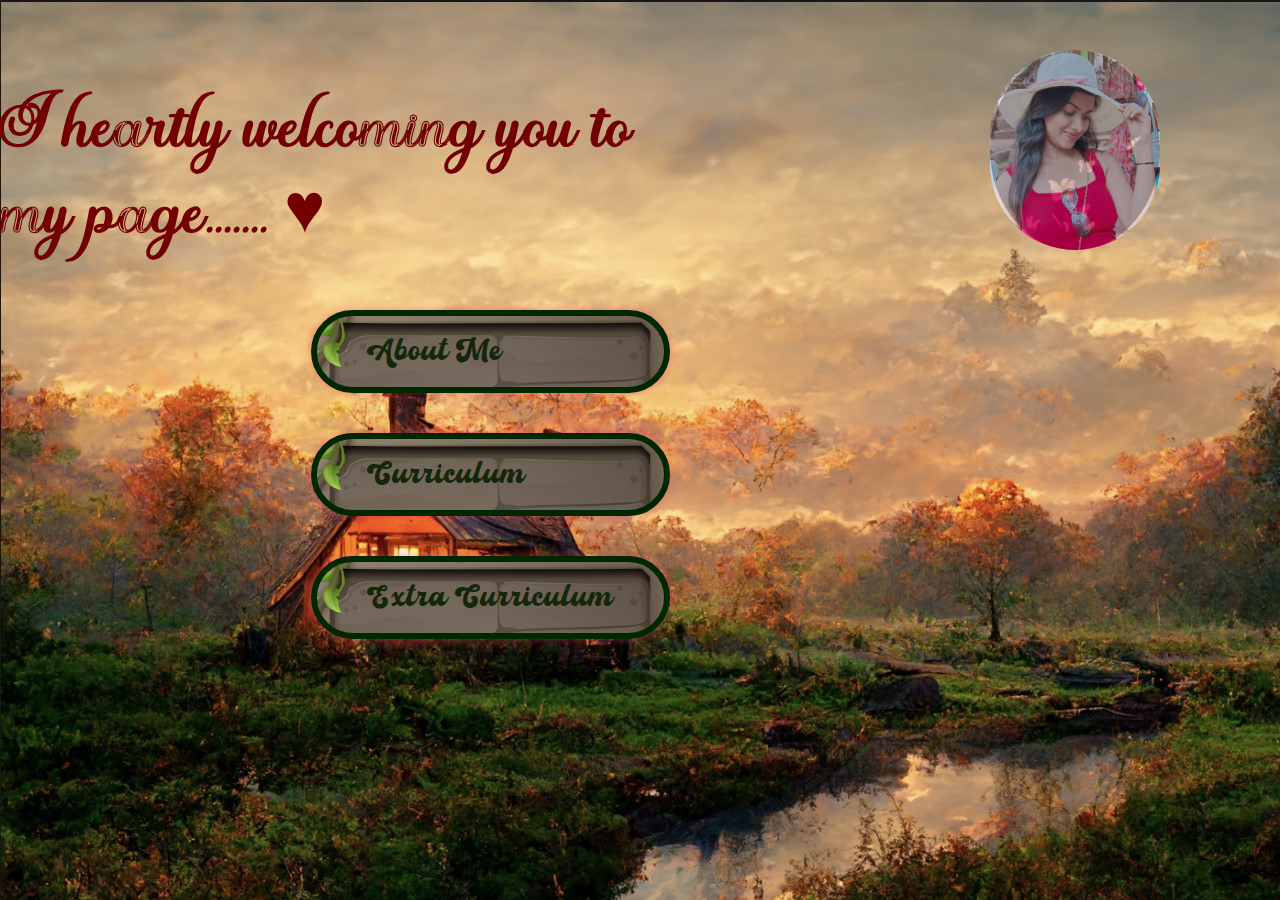
<file: index.html>
<!DOCTYPE html>
<html lang="en">
<head>
    <meta charset="UTF-8">
    <meta name="viewport" content="width=device-width, initial-scale=1.0">
    <title>Rachana</title>
    <link rel="stylesheet" href="styles.css">
</head>
<body>
    <h1 class="custom-font">I heartly welcoming you to my page....... &#9829</h1>
    <img src="./images/red_hat.jpg" alt="Red Hat" class="red-hat-photo">
    <div class="photo-container">
        
        
    </div>
    <div class="container">
        <video autoplay muted loop class="butterfly-video">
            <source src="vedio animations/actual butterfly.mp4" type="video/mp4">
            Your browser does not support the video tag.
        </video>    
    </div>
    <div class="buttons">
        <a href="about_me.html" class="button">About Me</a>
        <a href="curriculum.html" class="button">Curriculum</a>
        <a href="extra_curriculum.html" class="button">Extra Curriculum</a>
    </div>
</body>
</html>
</file>
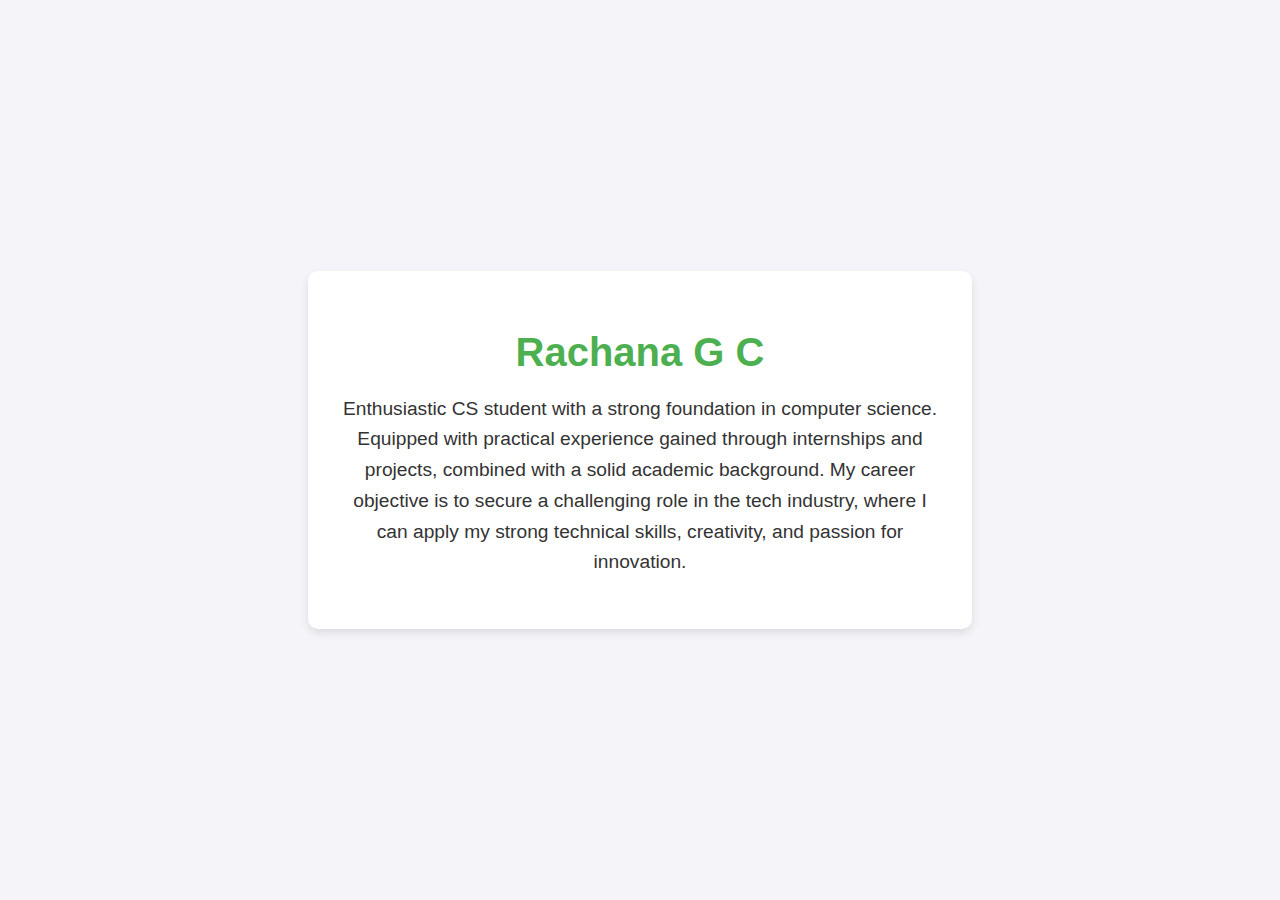
<file: about_me.html>
<!DOCTYPE html>
<html lang="en">
<head>
    <meta charset="UTF-8">
    <meta name="viewport" content="width=device-width, initial-scale=1.0">
    <title>Rachana G C</title>
    <style>
        body {
            font-family: 'Arial', sans-serif;
            background-color: #f4f4f9;
            margin: 0;
            padding: 0;
            display: flex;
            justify-content: center;
            align-items: center;
            height: 100vh;
            color: #333;
        }
        .container {
            background-color: #fff;
            padding: 2rem;
            box-shadow: 0 4px 8px rgba(0,0,0,0.1);
            border-radius: 10px;
            text-align: center;
            max-width: 600px;
            width: 100%;
        }
        h1 {
            color: #4CAF50;
            margin-bottom: 1rem;
            font-size: 2.5rem;
        }
        p {
            font-size: 1.2rem;
            line-height: 1.6;
        }
    </style>
</head>
<body>
    <div class="container">
        <h1>Rachana G C</h1>
        <p>
            Enthusiastic CS student with a strong foundation in computer science. Equipped with practical experience gained
            through internships and projects, combined with a solid academic background. My career objective is to secure a
            challenging role in the tech industry, where I can apply my strong technical skills, creativity, and passion for innovation.
        </p>
    </div>
</body>
</html>
</file>
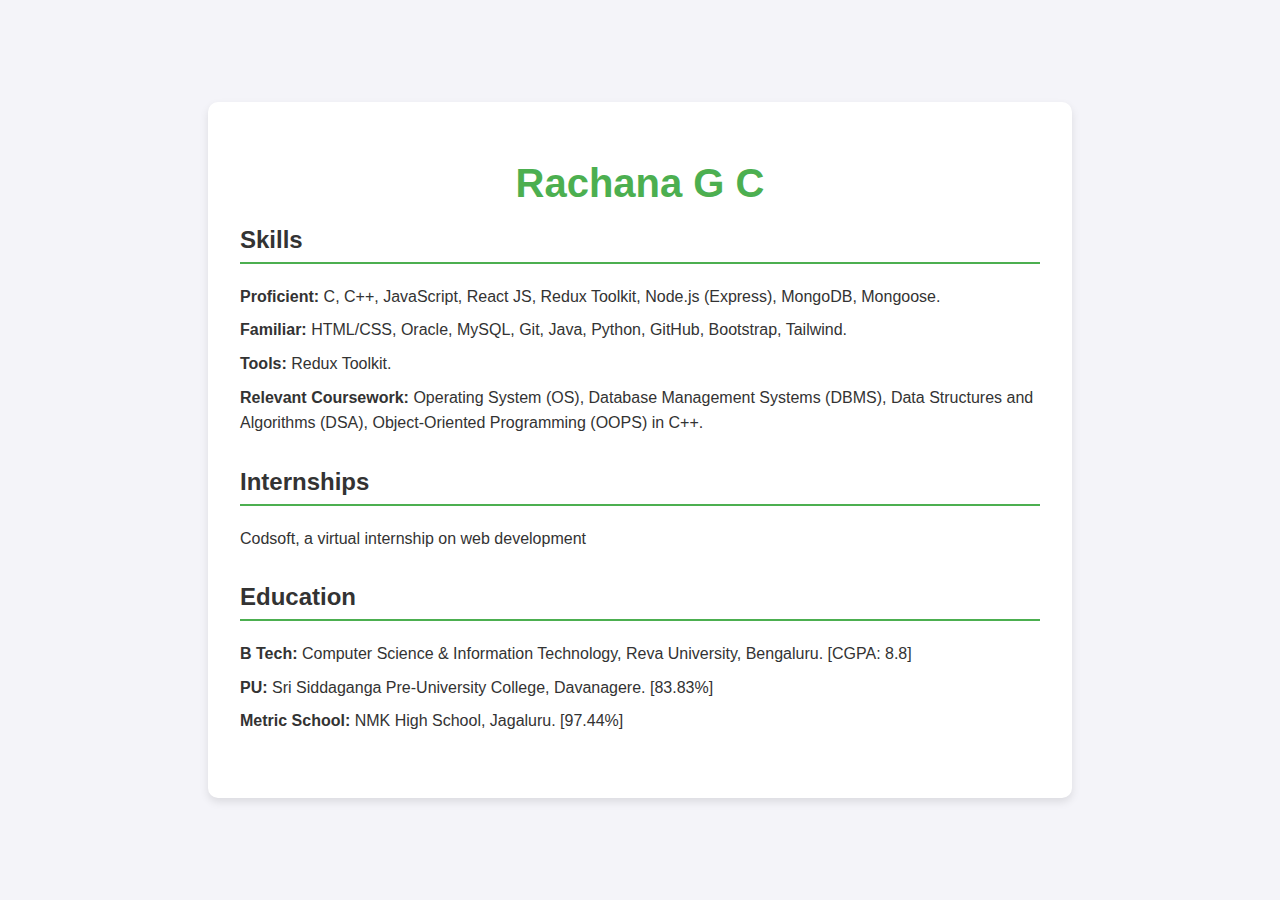
<file: curriculum.html>
<!DOCTYPE html>
<html lang="en">
<head>
    <meta charset="UTF-8">
    <meta name="viewport" content="width=device-width, initial-scale=1.0">
    <title>Rachana G C - Skills & Education</title>
    <style>
        body {
            font-family: 'Arial', sans-serif;
            background-color: #f4f4f9;
            margin: 0;
            padding: 0;
            display: flex;
            justify-content: center;
            align-items: center;
            height: 100vh;
            color: #333;
        }
        .container {
            background-color: #fff;
            padding: 2rem;
            box-shadow: 0 4px 8px rgba(0,0,0,0.1);
            border-radius: 10px;
            max-width: 800px;
            width: 100%;
        }
        h1 {
            color: #4CAF50;
            margin-bottom: 1rem;
            font-size: 2.5rem;
            text-align: center;
        }
        h2 {
            color: #333;
            border-bottom: 2px solid #4CAF50;
            padding-bottom: 0.5rem;
        }
        ul {
            list-style-type: none;
            padding: 0;
        }
        li {
            margin: 0.5rem 0;
            line-height: 1.6;
        }
        .section {
            margin-bottom: 2rem;
        }
    </style>
</head>
<body>
    <div class="container">
        <h1>Rachana G C</h1>

        <div class="section">
            <h2>Skills</h2>
            <ul>
                <li><strong>Proficient:</strong> C, C++, JavaScript, React JS, Redux Toolkit, Node.js (Express), MongoDB, Mongoose.</li>
                <li><strong>Familiar:</strong> HTML/CSS, Oracle, MySQL, Git, Java, Python, GitHub, Bootstrap, Tailwind.</li>
                <li><strong>Tools:</strong> Redux Toolkit.</li>
                <li><strong>Relevant Coursework:</strong> Operating System (OS), Database Management Systems (DBMS), Data Structures and Algorithms (DSA), Object-Oriented Programming (OOPS) in C++.</li>
            </ul>
        </div>

        <div class="section">
            <h2>Internships</h2>
            <ul>
                <li>Codsoft, a virtual internship on web development</li>
            </ul>
        </div>

        <div class="section">
            <h2>Education</h2>
            <ul>
                <li><strong>B Tech:</strong> Computer Science & Information Technology, Reva University, Bengaluru. [CGPA: 8.8]</li>
                <li><strong>PU:</strong> Sri Siddaganga Pre-University College, Davanagere. [83.83%]</li>
                <li><strong>Metric School:</strong> NMK High School, Jagaluru. [97.44%]</li>
            </ul>
        </div>
    </div>
</body>
</html>
</file>
<file: styles.css>
@font-face {
    font-family: 'AutumnFlowers'; /* Define the font-family name */
    src: url('fonts/AutumnFlowers-9YVZK.otf') format('opentype'); /* Path to your font file */
    font-weight: normal; /* Font weight (e.g., normal, bold, etc.) */
    font-style: normal; /* Font style (e.g., normal, italic, etc.) */
  }
  body{
    background-image:url(./images/painting.jpg) ;
  }
  
  .custom-font {
    font-family: 'AutumnFlowers', sans-serif; /* Apply the custom font to the element */
    color:#720000;
    position: absolute  ;
    top: 50px;
    right:590px;
    font-size: 70px;
    animation: fadeIn 5s ease forwards; 
  }
  @keyframes fadeIn {
    0% {
        opacity: 0;
        transform: translateY(-50px);
    }
    100% {
        opacity: 1;
        transform: translateY(0);
    }
}
.butterfly-video {
  position: absolute;
  height: 200px;
    width: 170px;
    float: right;
  top: 50px;
  right:120px;
  object-fit:cover; /* Ensure the video covers the entire container */
  border-radius: 50%;
  z-index: 0; /* Ensure the video appears behind the image */
  opacity:0.3; 
}
img{
    height: 200px;
    width: 170px;
    float: right;
    border-radius: 2000px;
        position: absolute; /* Position the image absolutely */
        top: 50px; /* Align the image to the top */
        right: 120px; /* Align the image to the right */
       
    }
    .photo-container{
      height: 200px;
    width: 170px;
    float: right;
    
        position: absolute; /* Position the image absolutely */
        top: 50px; /* Align the image to the top */
        right: 120px;
    }
   
   
 /* CSS for buttons */
 @font-face {
  font-family: 'Scripto-2OR2v'; /* Define the font-family name */
  src: url('./fonts/Scripto-2OR2v.ttf') format('truetype'); /* Path to your font file */
  font-weight: normal; /* Font weight (e.g., normal, bold, etc.) */
  font-style: normal; /* Font style (e.g., normal, italic, etc.) */
}

.buttons {
  position: absolute;
  top: 290px;
  right: 590px;
  display: flex; /* Add this line */
  flex-direction: column;
  font-family: 'Scripto-2OR2v', sans-serif;
}

.button {
  display: inline-block;
  padding: 20px 50px;
  background-color: #2e642e;
  color: rgb(20, 39, 11);
  text-decoration: none;
  font-family: 'Scripto-2OR2v', sans-serif;
  font-size: 30px;
  border-radius: 180px;
  margin: 20px;
  background-image: url(./images/btn.png);
  background-size:cover;
  transition: background-color 0.3s ease;
   border: 6px solid #002800; /* Cherry red border */
  box-shadow: 0px 0px 10px rgba(243, 75, 103, 0.5); 
}

.button:hover {
  background-color: #ff8bb2; /* Change color on hover */
}
 
  
    /*position: absolute;
    width: 300px;
    height: 300px;
    position: absolute;
  
    top: 20px;
    left: 450px;
    border-radius: 100%;
</file>
